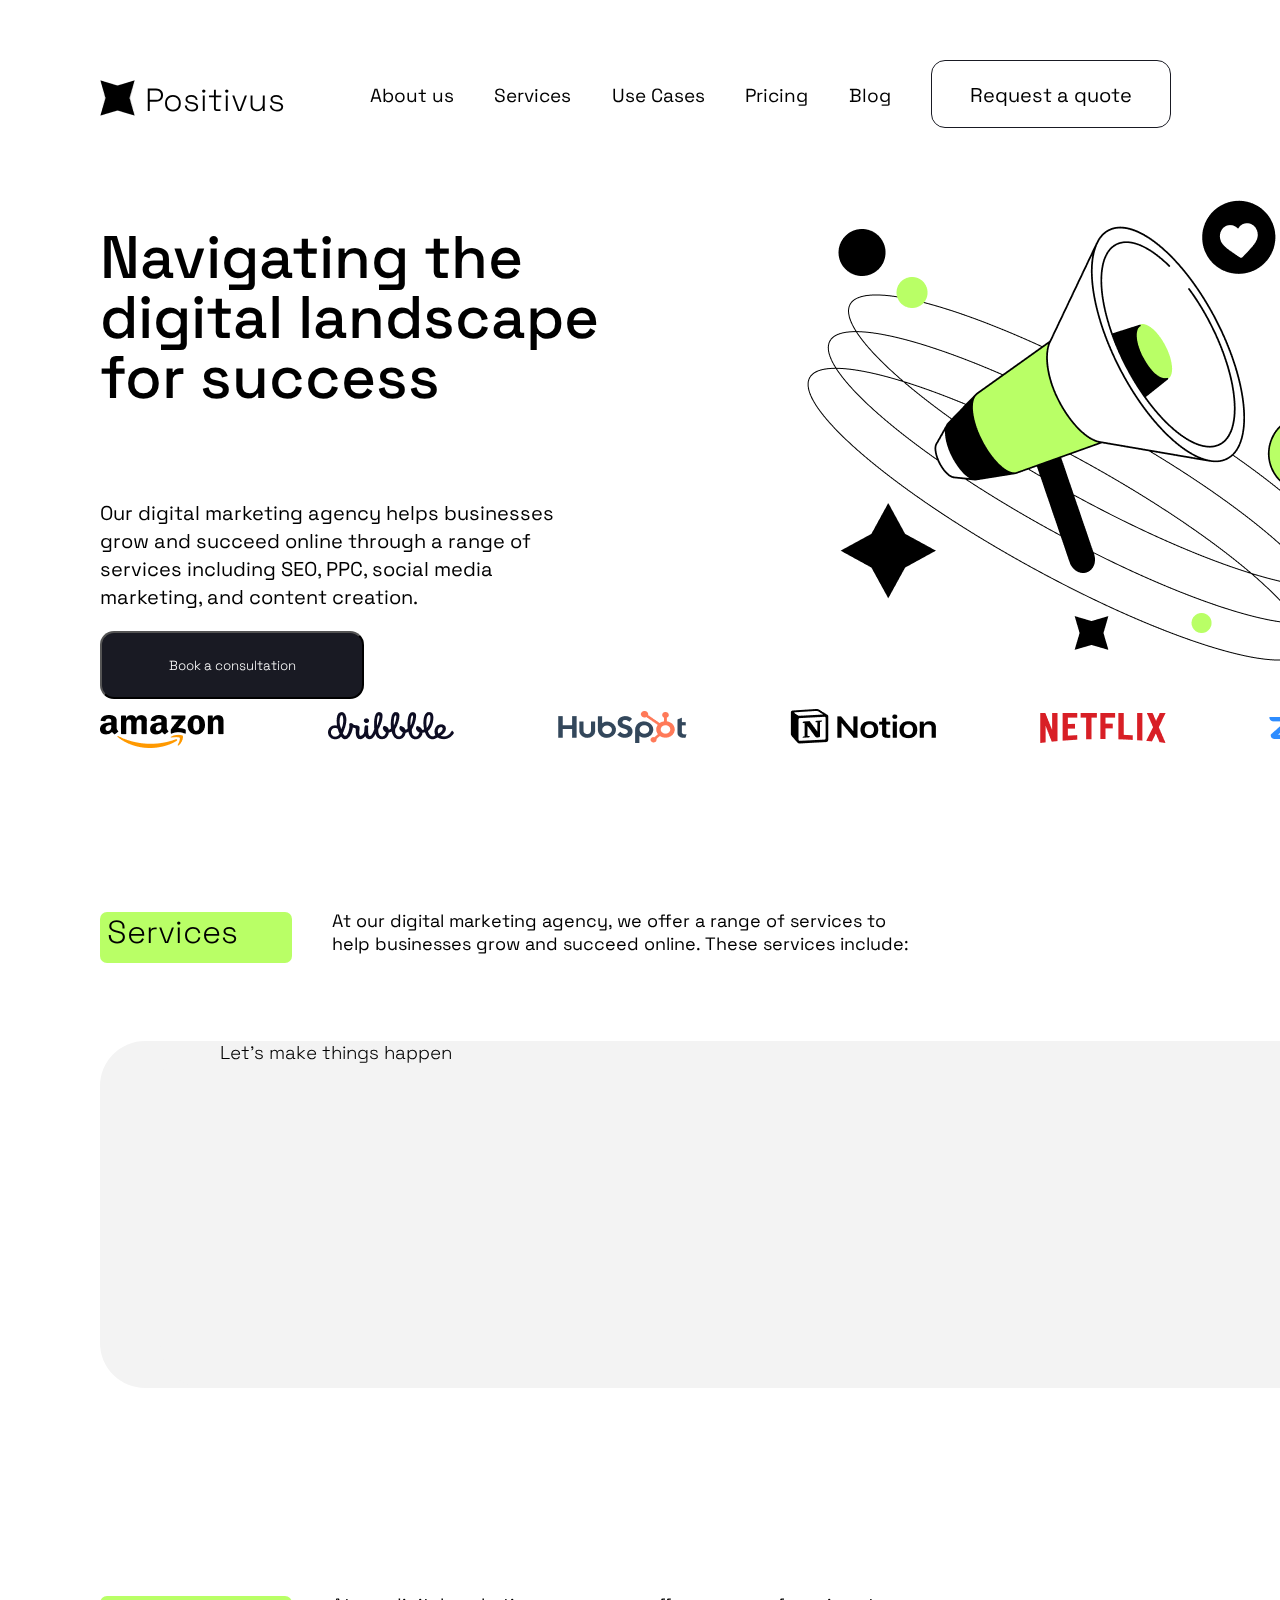
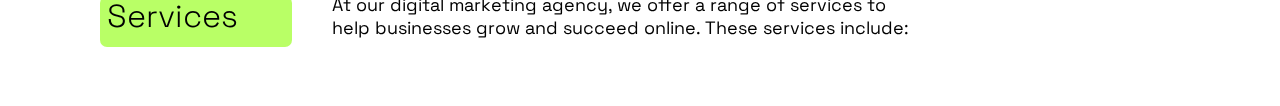
<file: HTML/index.html>
<!doctype html>
<html lang="en">

<head>
    <meta charset="utf-8">
    <meta name="viewport" content="width=device-width, initial-scale=1">
    <title>Bootstrap demo</title>

    <!-- Bootstrap Link -->
    <link href="https://cdn.jsdelivr.net/npm/bootstrap@5.3.6/dist/css/bootstrap.min.css" rel="stylesheet"
        integrity="sha384-4Q6Gf2aSP4eDXB8Miphtr37CMZZQ5oXLH2yaXMJ2w8e2ZtHTl7GptT4jmndRuHDT" crossorigin="anonymous">

    <!-- Font family Link -->
    <link rel="preconnect" href="https://fonts.googleapis.com">
    <link rel="preconnect" href="https://fonts.gstatic.com" crossorigin>
    <link
        href="https://fonts.googleapis.com/css2?family=Poppins:ital,wght@0,100;0,200;0,300;0,400;0,500;0,600;0,700;0,800;0,900;1,100;1,200;1,300;1,400;1,500;1,600;1,700;1,800;1,900&family=Space+Grotesk:wght@300..700&display=swap"
        rel="stylesheet">

    <!-- CSS Link -->
    <link rel="stylesheet" href="/CSS/Style.css">
</head>

<body>

    <!-- Navbar Section -->
    <section class="navbar">
        <div class="Logo">
            <img src="/Images/Icon.png" alt="Icon.png" class="Logo_img">
            <h1>Positivus</h1>
        </div>
        <div class="Link_container">
            <a href="">About us</a>
            <a href="">Services</a>
            <a href="">Use Cases</a>
            <a href="">Pricing</a>
            <a href="">Blog</a>
            <button>Request a quote</button>
        </div>
    </section>


    <!-- Section 2 -->
    <section class="header">
        <div class="header_desc">
            <h1>
                Navigating the digital landscape for success
            </h1>
            <p>
                Our digital marketing agency helps businesses grow and succeed online through a range of services
                including SEO, PPC, social media marketing, and content creation.
            </p>
            <button>
                Book a consultation
            </button>
        </div>
        <div class="header_img">
            <img src="/Images/Illustration.png" alt="header_img">
        </div>
    </section>


    <!-- Section 3 -->
    <section class="brands">
        <img src="/Images/Company logo.png" alt="Company_logo">
        <img src="/Images/Company logo (1).png" alt="Company_logo">
        <img src="/Images/Company logo (2).png" alt="Company_logo">
        <img src="/Images/Company logo (3).png" alt="Company_logo">
        <img src="/Images/Company logo (4).png" alt="Company_logo">
        <img src="/Images/Company logo (5).png" alt="Company_logo">
    </section>


    <!-- Section 4 -->
    <section class="sub_header">
        <h1>
            Services
        </h1>
        <p>
            At our digital marketing agency, we offer a range of services to help businesses grow and succeed online.
            These services include:
        </p>
    </section>


    <!-- Section 5 -->
    <!-- <section class="cards">
        <div>
            <div class="card">
                <div>
                    <h3>
                        Search engine<br> optimization
                    </h3>
                    <button type="button">
                        Learn more
                    </button>
                </div>
                <img src="" alt="">
            </div>

            <div class="card">

            </div>
        </div>

        <div>

        </div>

        <div>

        </div>
    </section> -->


    <!-- Section 6 -->
     <section class="content_block">
        <div>
            <div>
                <h3>
                    Let's make things happen
                </h3>
            </div>
        </div>
     </section>


    <!-- Section 7 -->
    <section class="sub_header">
        <h1>
            Services
        </h1>
        <p>
            At our digital marketing agency, we offer a range of services to help businesses grow and succeed online.
            These services include:
        </p>
    </section>
</body>

<!-- Bootstrap Script -->
<script src="https://cdn.jsdelivr.net/npm/bootstrap@5.3.6/dist/js/bootstrap.bundle.min.js"
    integrity="sha384-j1CDi7MgGQ12Z7Qab0qlWQ/Qqz24Gc6BM0thvEMVjHnfYGF0rmFCozFSxQBxwHKO"
    crossorigin="anonymous"></script>

</html>
</file>
<file: CSS/Style.css>
* {
    font-family: "Space Grotesk", sans-serif;
    font-weight: 300;
    font-style: normal;
}

body {
    margin: 0;
    padding: 0;
    box-sizing: border-box;
}

/* Navbar Section */
.navbar {
    display: flex;
    justify-content: space-between;
    margin: 60px 0;
    padding: 0 100px;
    height: 68px;
    gap: 70px;
}

.Logo {
    display: flex;
    align-items: center;
    width: 200px;
    height: 56px;
    padding: 10px 0;
    gap: 10px;
}

.Logo h1 {
    width: 170px;
    height: 36px;
    color: #000000;
    letter-spacing: 0%;
}

.Logo_img {
    width: 35.25px;
    height: 35.25px;
}

.Link_container {
    width: 811px;
    height: 68px;
    gap: 40px;
}

.Link_container a {
    text-decoration: none;
    margin-right: 36.45px;
    width: 88px;
    height: 28px;
    color: #000000;
    font-size: 19px;
    font-weight: 400;
    line-height: 28px;
    letter-spacing: 0%;
}

.Link_container button {
    width: 240px;
    height: 68px;
    border: 1px solid #191A23;
    border-radius: 14px;
    padding: 20px 35px;
    gap: 10px;
    font-size: 20px;
    font-weight: 400;
    line-height: 28px;
    background: transparent;
}

/* Section 2 */
.header {
    display: flex;
    justify-content: space-between;
    width: 100%;
    height: 515px;
    padding: 0 100px;
    gap: 70px;
}

.header_desc {
    width: 531px;
    height: 481px;
    gap: 35px;
}

.header_desc h1 {
    width: 531px;
    height: 231px;
    font-weight: 500;
    font-size: 60px;
    color: #000000;
    line-height: 100%;
    letter-spacing: 0%;
}

.header_desc p {
    width: 498px;
    height: 112px;
    font-size: 20px;
    font-weight: 400;
    color: #000000;
    line-height: 28px;
    letter-spacing: 0%;
}

.header_desc button {
    width: 264px;
    height: 68px;
    border-radius: 14px;
    padding: 20px 35px;
    color: white;
    background-color: #191A23;
    gap: 10px;
}

.header_img {
    width: 600.46px;
    height: 515px;
}

/* Section 3 */
.brands {
    display: flex;
    justify-content: space-between;
    width: 100%;
    height: 48px;
    padding: 0 100px;
    gap: 70px;
}

.brands img {
    mix-blend-mode: luminosity;
}

/* Section 4 */
.sub_header {
    display: flex;
    width: 100%;
    height: 51px;
    padding: 0 100px;
    gap: 40px;
    margin-top: 140px;
    padding-bottom: 80px;
}

.sub_header h1 {
    width: 178px;
    height: 51px;
    border-radius: 7px;
    padding: 0 7px;
    gap: 10px;
    background-color: #B9FF66;
}

.sub_header p {
    width: 580px;
    height: 46px;
    font-weight: 400;
    font-size: 18px;
    /* line-height: 100%; */
    letter-spacing: 0%;
    color: #000000;
}

/* Section 5 */
.cards {
    width: 100%;
    height: 1010px;
    gap: 40px;
}

.cards div {
    display: flex;
    justify-content: space-between;
    width: 100%;
    height: 310px;
    padding: 0 100px;
    gap: 40px;
}

.cards .card {
    width: 600px;
    height: 310px;
    border-radius: 45px;
    border: 1px solid #191A23;
    padding: 50px;
    background-color: #F3F3F3;
    box-shadow: 0 5px 0 0 #191A23;
}

.card div {
    display: flex;
    flex-direction: column;
    align-items: center;
    width: 221px;
    height: 210px;
    /* gap: 93px; */
}

.card h3 {
    width: 221px;
    height: 76px;
    color: #000000;
    background-color: #B9FF66;
    font-size: 20px;
    font-weight: 500;
    line-height: 100%;
    letter-spacing: 0%;
}

/* Section 6 */
.content_block{
    width: 100%;
    height: 394px;
    padding: 0 100px;
}
.content_block div{
    width: 100%;
    height: 347px;
    border-radius: 45px;
    padding: 0 60px;
    gap: 275px;
    background-color: #F3F3F3;
}
</file>
